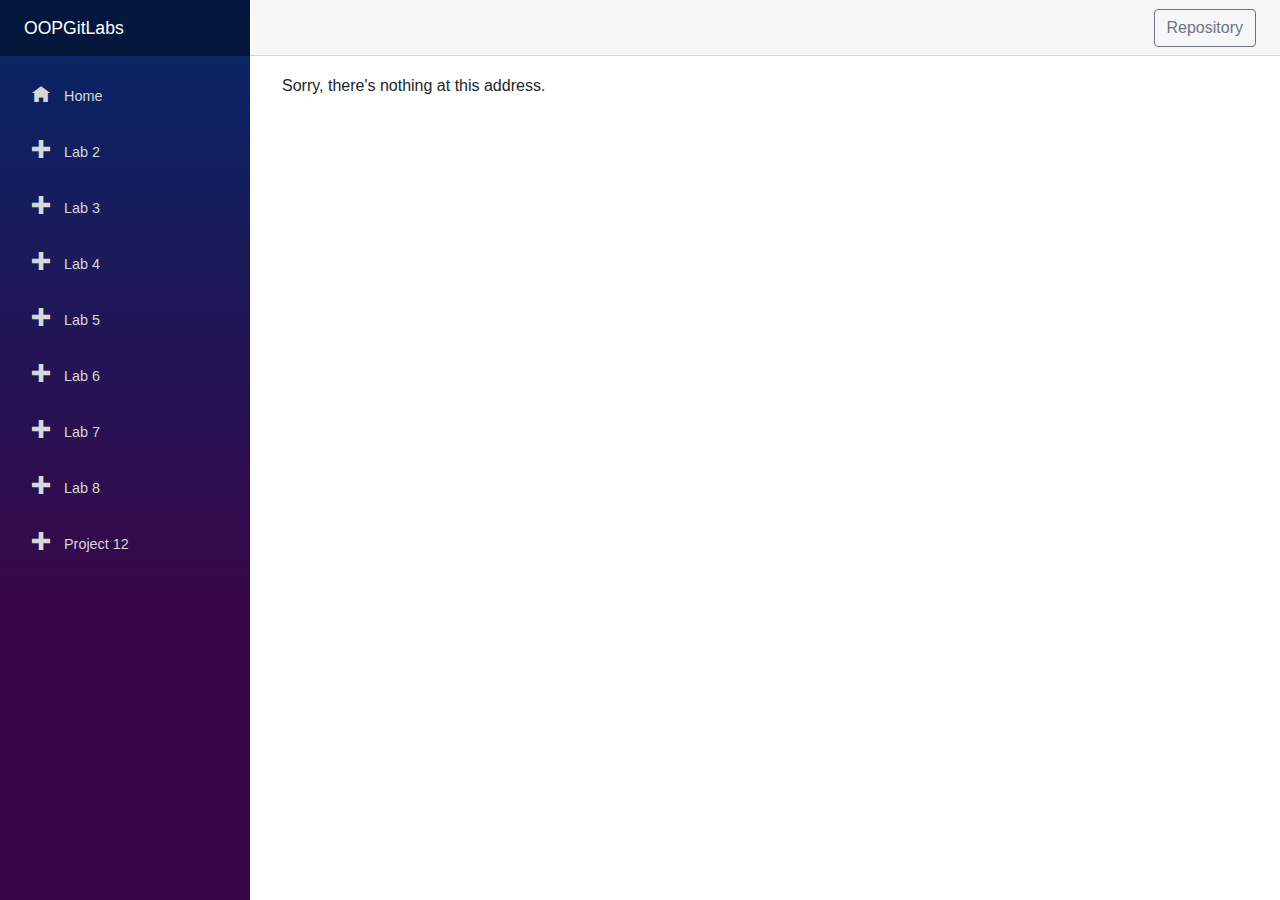
<file: wwwroot/index.html>
﻿<!DOCTYPE html>
<html>

<head>
    <meta charset="utf-8" />
    <meta name="viewport" content="width=device-width, initial-scale=1.0, maximum-scale=1.0, user-scalable=no" />
    <title>OOPGitLabs</title>
    <base href="/" />
    <link href="css/bootstrap/bootstrap.min.css" rel="stylesheet" />
    <link href="css/app.css" rel="stylesheet" />
    <link href="OOPGitLabs.styles.css" rel="stylesheet" />
    <script src="https://code.jquery.com/jquery-3.5.1.slim.min.js" integrity="sha384-DfXdz2htPH0lsSSs5nCTpuj/zy4C+OGpamoFVy38MVBnE+IbbVYUew+OrCXaRkfj" crossorigin="anonymous"></script>
    <script src="https://cdn.jsdelivr.net/npm/popper.js@1.16.0/dist/umd/popper.min.js" integrity="sha384-Q6E9RHvbIyZFJoft+2mJbHaEWldlvI9IOYy5n3zV9zzTtmI3UksdQRVvoxMfooAo" crossorigin="anonymous"></script>
    <script src="https://stackpath.bootstrapcdn.com/bootstrap/4.5.0/js/bootstrap.min.js" integrity="sha384-OgVRvuATP1z7JjHLkuOU7Xw704+h835Lr+6QL9UvYjZE3Ipu6Tp75j7Bh/kR0JKI" crossorigin="anonymous"></script>
    <script src="inputfile.js"></script>

</head>

<body>
    <div id="app">
        <div style=" top:30vh; width:30vw; text-align:center; margin:10em auto" class="border border-primary rounded shadow-lg p-3 mb-5 bg-white rounded">
            <h1 class="display-3">Hi stranger</h1>
            <p class="lead">I really hope you are from BUT</p>
            <button class="btn btn-outline-primary shadow-none p-3 mb-5 bg-light rounded" type="button" disabled style="margin:5vW 0">
                <span class="spinner-border spinner-border-sm" role="status" aria-hidden="true"></span>
                Loading...
            </button>

        </div>
        <div>
            <blockquote class="blockquote" style="position:relative; text-align:center; margin:15vw auto">
                <p class="mb-0">If debugging is the process of removing software bugs, then programming must be the process of putting them in.</p>
                <footer class="blockquote-footer">Edsger Dijkstra</footer>
            </blockquote>
        </div>
    </div>

    <div id="blazor-error-ui">
        An unhandled error has occurred.
        <a href="" class="reload">Reload</a>
        <a class="dismiss">🗙</a>
    </div>
    <script src="_framework/blazor.webassembly.js"></script>
</body>

</html>
</file>
<file: wwwroot/css/app.css>
@import url('open-iconic/font/css/open-iconic-bootstrap.min.css');

html, body {
    font-family: 'Helvetica Neue', Helvetica, Arial, sans-serif;
}

a, .btn-link {
    color: #0366d6;
}

.btn-primary {
    color: #fff;
    background-color: #1b6ec2;
    border-color: #1861ac;
}

.content {
    padding-top: 1.1rem;
}

.valid.modified:not([type=checkbox]) {
    outline: 1px solid #26b050;
}

.invalid {
    outline: 1px solid red;
}

.validation-message {
    color: red;
}

#blazor-error-ui {
    background: lightyellow;
    bottom: 0;
    box-shadow: 0 -1px 2px rgba(0, 0, 0, 0.2);
    display: none;
    left: 0;
    padding: 0.6rem 1.25rem 0.7rem 1.25rem;
    position: fixed;
    width: 100%;
    z-index: 1000;
}

    #blazor-error-ui .dismiss {
        cursor: pointer;
        position: absolute;
        right: 0.75rem;
        top: 0.5rem;
    }
</file>
